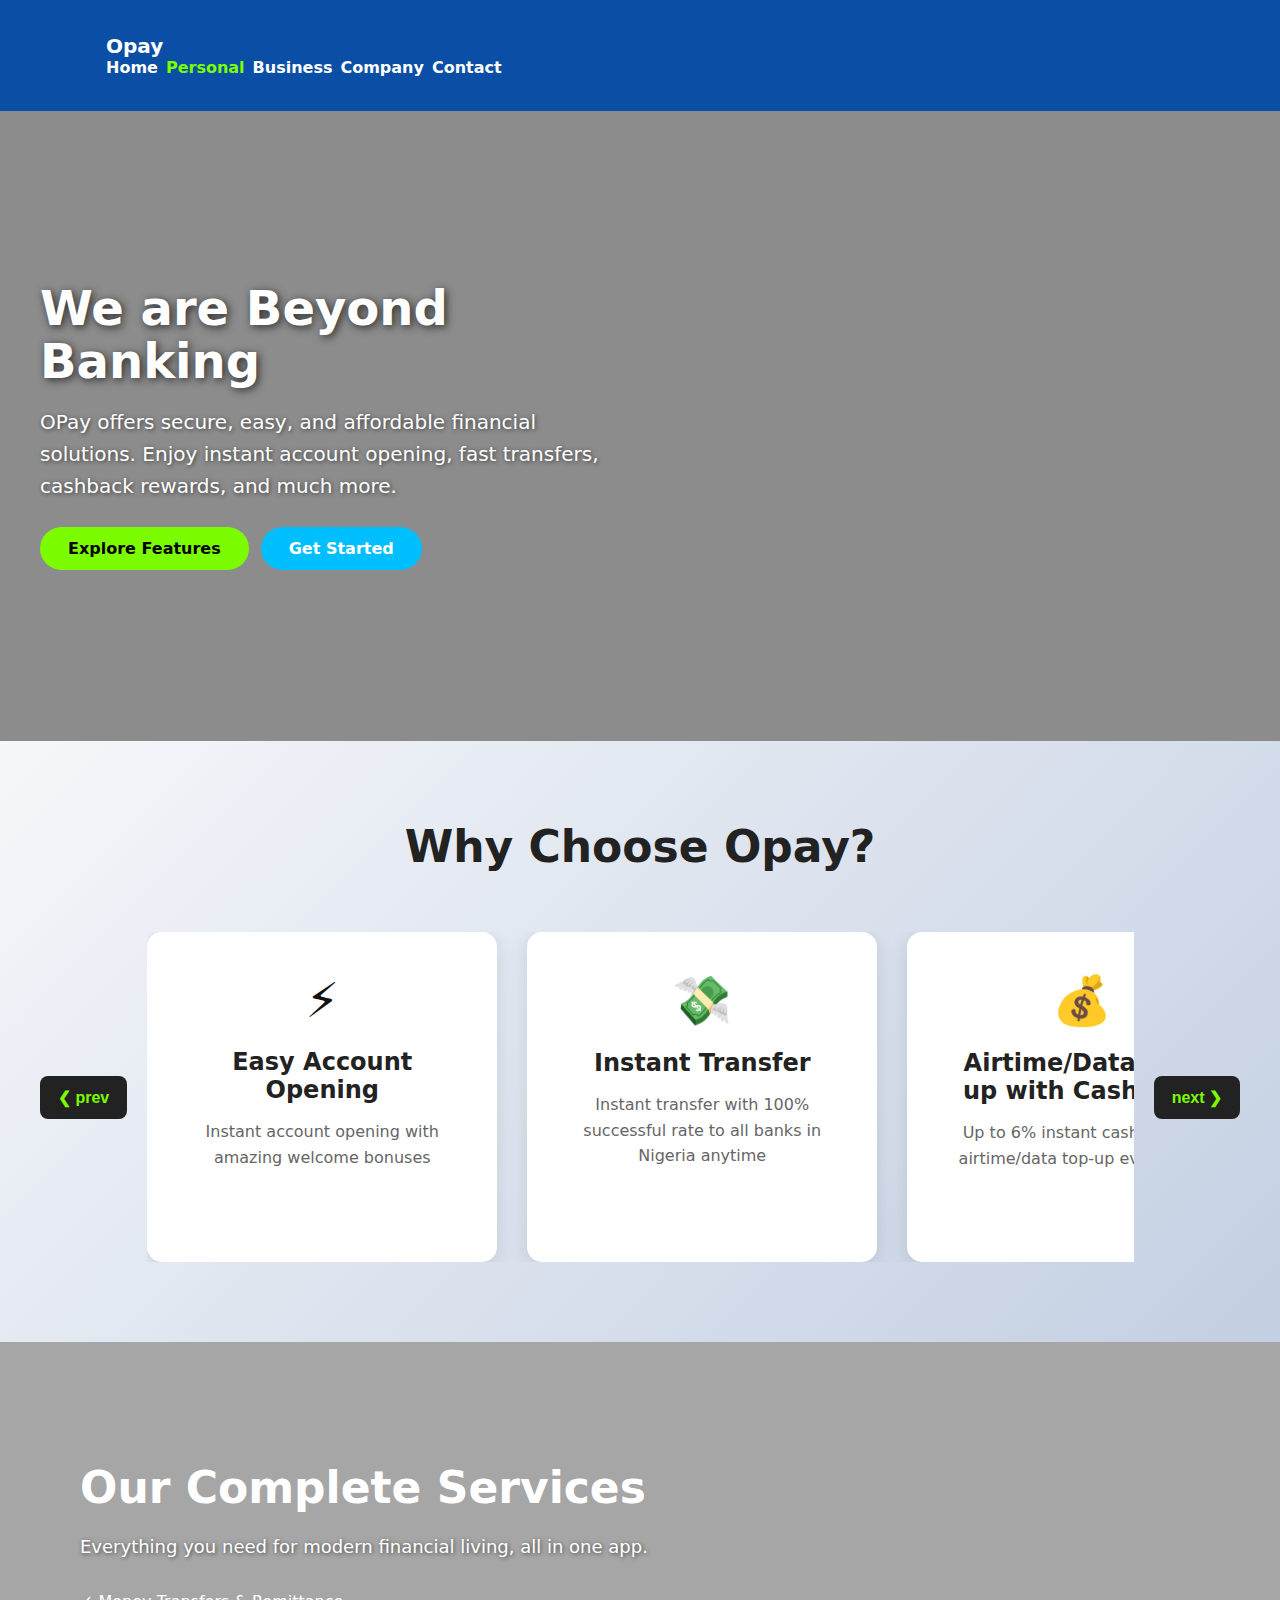
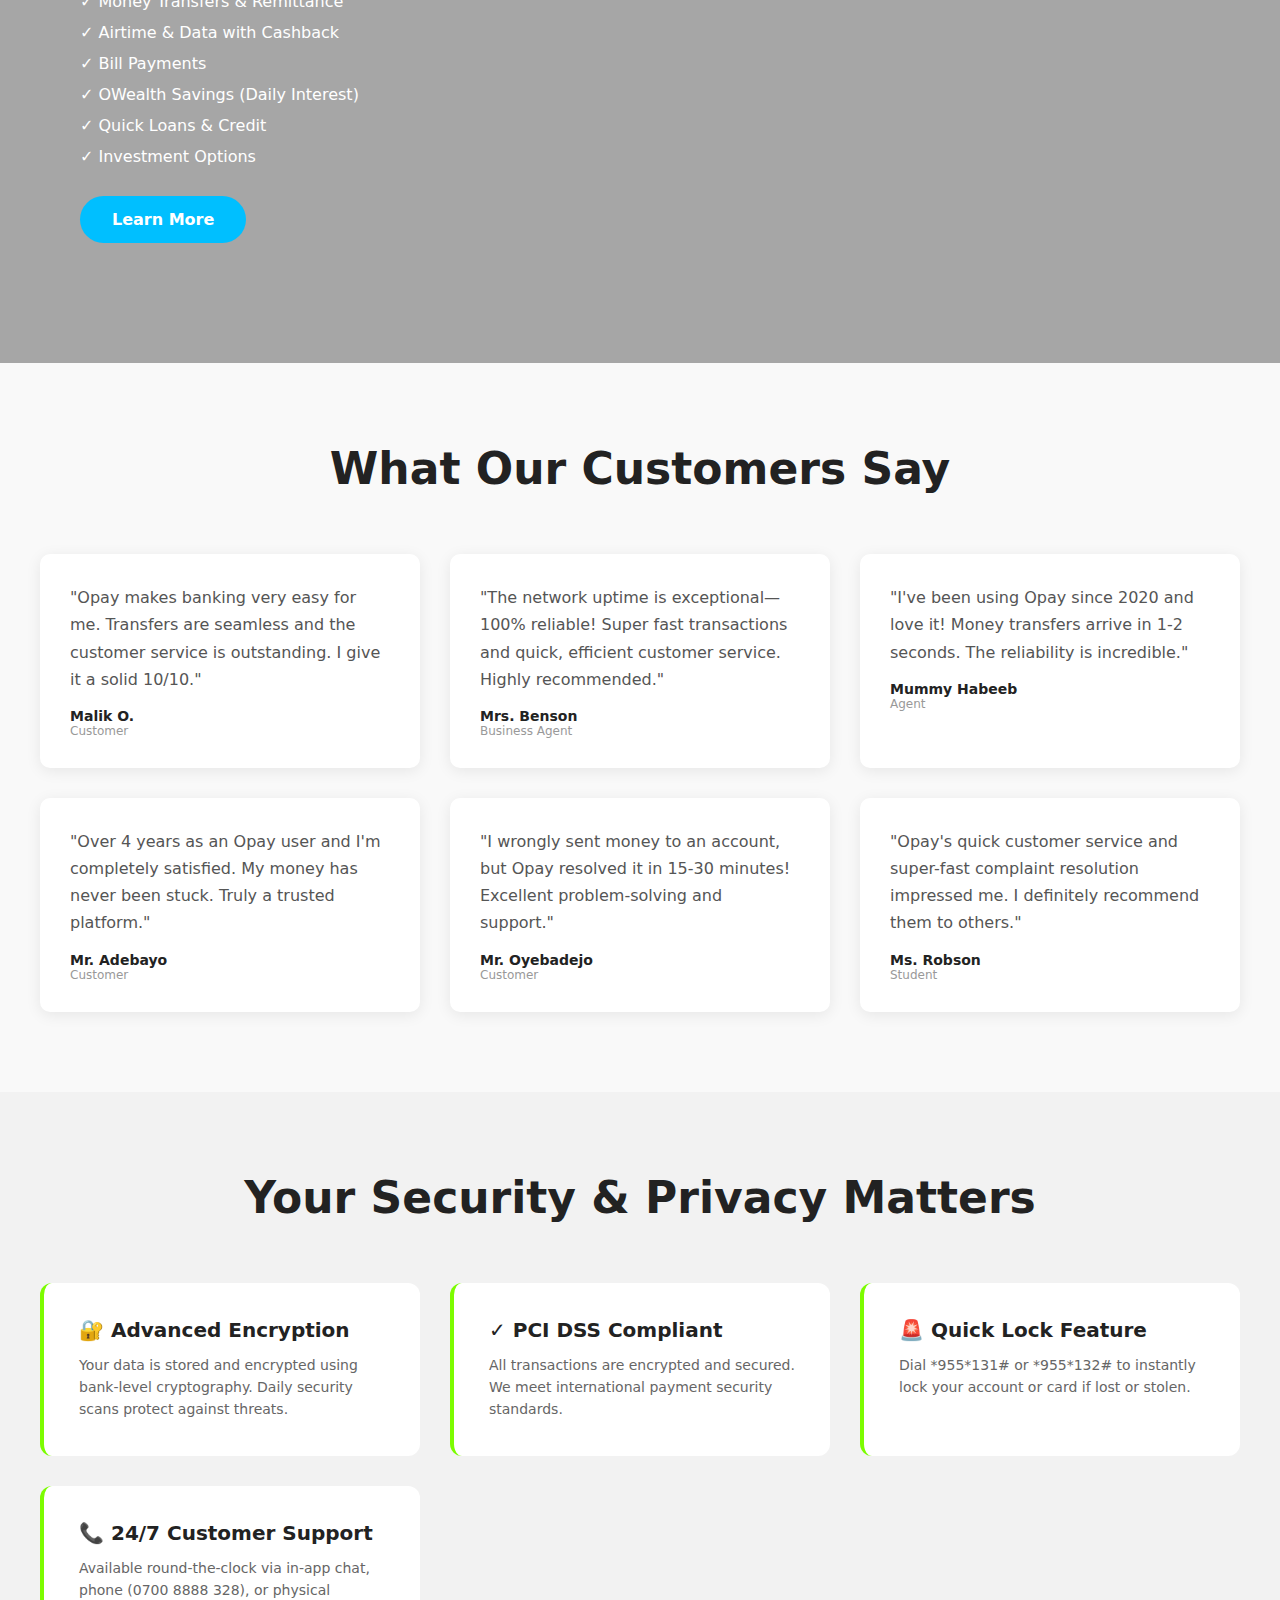
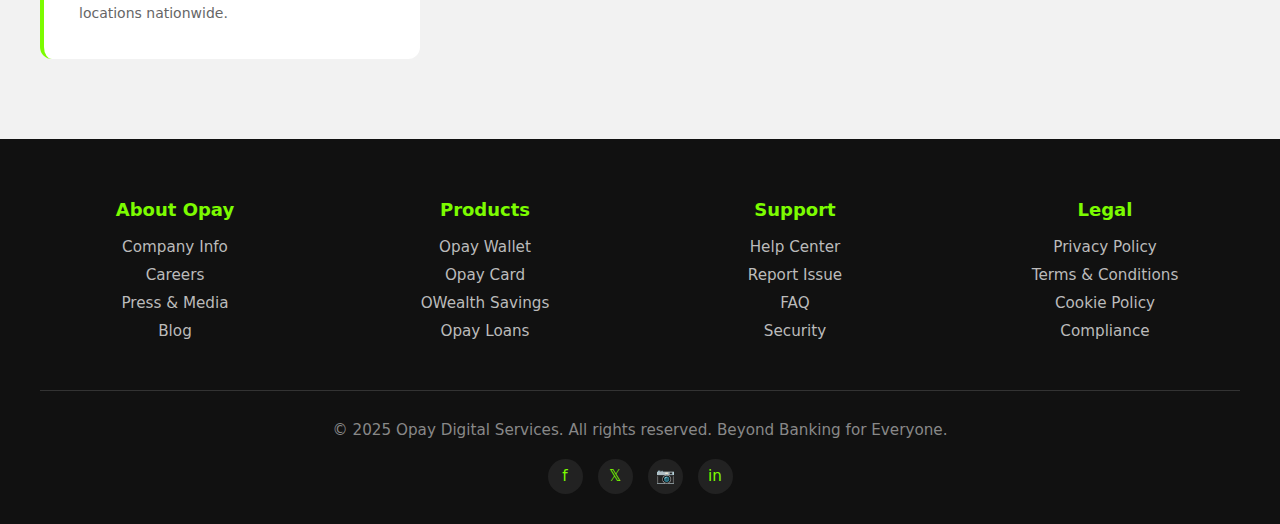
<file: Index.html>
<!DOCTYPE html>
<html lang="en">
  <head>
    <meta charset="UTF-8" />
    <meta name="viewport" content="width=device-width, initial-scale=1.0" />
    <title>Opay — Beyond Banking</title>
    <link rel="stylesheet" href="styles.css" />
    <style>
      .features-section {
        background: linear-gradient(135deg, #f5f7fa 0%, #c3cfe2 100%);
        padding: 80px 40px;
      }
      .carousel-container {
        display: flex;
        align-items: center;
        gap: 20px;
        max-width: 1200px;
        margin: 0 auto;
      }
      .carousel-btn {
        background: #222;
        color: #7cfc00;
        border: none;
        padding: 12px 18px;
        font-size: 16px;
        cursor: pointer;
        border-radius: 8px;
        transition: all 0.3s;
        font-weight: 700;
      }
      .carousel-btn:hover {
        background: #7cfc00;
        color: #222;
      }
      .features-carousel {
        flex: 1;
        overflow: hidden;
      }
      .carousel-track {
        display: flex;
        gap: 30px;
        transition: transform 0.4s ease-in-out;
      }
      .carousel-track.slide-1 {
        transform: translateX(0);
      }
      .carousel-track.slide-2 {
        transform: translateX(calc(-100% - 30px));
      }
      .carousel-track.slide-3 {
        transform: translateX(calc(-200% - 60px));
      }
      .carousel-track.slide-4 {
        transform: translateX(calc(-300% - 90px));
      }
      .carousel-track.slide-5 {
        transform: translateX(calc(-400% - 120px));
      }
      .carousel-track.slide-6 {
        transform: translateX(calc(-500% - 150px));
      }
      .feature-card {
        background: white;
        padding: 40px;
        border-radius: 15px;
        box-shadow: 0 5px 20px rgba(0, 0, 0, 0.1);
        text-align: center;
        transition: transform 0.3s;
        flex-shrink: 0;
        width: 100%;
        max-width: 350px;
      }
      .feature-card:hover {
        transform: translateY(-10px);
      }
      .feature-icon {
        font-size: 48px;
        margin-bottom: 20px;
      }
      .feature-card h3 {
        font-size: 24px;
        margin-bottom: 15px;
        color: #222;
      }
      .feature-card p {
        font-size: 16px;
        color: #666;
        line-height: 1.6;
      }

      .testimonials-section {
        padding: 80px 40px;
        background: #f9f9f9;
      }
      .testimonials-grid {
        display: grid;
        grid-template-columns: repeat(auto-fit, minmax(320px, 1fr));
        gap: 30px;
        max-width: 1200px;
        margin: 0 auto;
      }
      .testimonial-card {
        background: white;
        padding: 30px;
        border-radius: 10px;
        box-shadow: 0 3px 15px rgba(0, 0, 0, 0.08);
      }
      .testimonial-card p {
        font-size: 16px;
        color: #555;
        line-height: 1.7;
        margin-bottom: 15px;
      }
      .testimonial-author {
        font-weight: 700;
        color: #222;
        font-size: 14px;
      }
      .testimonial-role {
        font-size: 12px;
        color: #999;
      }

      .security-section {
        background: rgba(0, 0, 0, 0.05);
        padding: 80px 40px;
      }
      .security-grid {
        display: grid;
        grid-template-columns: repeat(auto-fit, minmax(280px, 1fr));
        gap: 30px;
        max-width: 1200px;
        margin: 0 auto;
      }
      .security-card {
        background: white;
        padding: 35px;
        border-radius: 12px;
        border-left: 4px solid #7cfc00;
      }
      .security-card h4 {
        font-size: 20px;
        margin-bottom: 12px;
        color: #222;
      }
      .security-card p {
        font-size: 14px;
        color: #666;
        line-height: 1.6;
      }

      .section-title {
        text-align: center;
        font-size: 44px;
        margin-bottom: 60px;
        color: #222;
      }

      footer {
        background: #111;
        color: #ddd;
        padding: 60px 40px 30px;
      }
      .footer-grid {
        display: grid;
        grid-template-columns: repeat(auto-fit, minmax(240px, 1fr));
        gap: 40px;
        max-width: 1200px;
        margin: 0 auto;
        margin-bottom: 40px;
      }
      .footer-col h4 {
        color: #7cfc00;
        font-size: 18px;
        margin-bottom: 18px;
      }
      .footer-col ul {
        list-style: none;
      }
      .footer-col li {
        margin-bottom: 10px;
      }
      .footer-col a {
        color: #bbb;
        text-decoration: none;
        transition: color 0.25s;
      }
      .footer-col a:hover {
        color: #7cfc00;
      }
      .footer-bottom {
        border-top: 1px solid #333;
        padding-top: 30px;
        text-align: center;
        color: #888;
      }
      .social-links {
        display: flex;
        gap: 15px;
        justify-content: center;
        margin-top: 20px;
      }
      .social-links a {
        display: inline-block;
        width: 35px;
        height: 35px;
        background: #222;
        border-radius: 50%;
        text-align: center;
        line-height: 35px;
        color: #7cfc00;
        text-decoration: none;
      }
    </style>
  </head>
  <body>
    <navbar>
      <div
        style="
          width: 100%;
          display: flex;
          flex-direction: column;
          align-items: flex-start;
        ">
        <div
          style="
            display: flex;
            align-items: center;
            justify-content: space-between;
            width: 100%;
          ">
          <div
            class="nav-brand"
            style="color: #fff; font-weight: 700; font-size: 20px">
            Opay
          </div>
          <button class="nav-toggle" aria-label="Toggle navigation">☰</button>
        </div>
        <div class="nav-links">
          <a href="opay.html">Home</a>
          <a href="personal.html" class="personal">Personal</a>
          <a href="business.html">Business</a>
          <a href="#company">Company</a>
          <a href="#contact">Contact</a>
        </div>
      </div>
    </navbar>

    <!-- Hero Section -->
    <section
      class="container"
      style="
        background-image: url('https://files.opayweb.com/file/video/headerBannerMobile.jpg');
        background-attachment: fixed;
      ">
      <div class="text-box" style="text-align: left; max-width: 650px">
        <h1>We are Beyond Banking</h1>
        <p style="font-size: 20px; margin-bottom: 15px">
          OPay offers secure, easy, and affordable financial solutions. Enjoy
          instant account opening, fast transfers, cashback rewards, and much
          more.
        </p>
        <div
          style="display: flex; gap: 12px; margin-top: 25px; flex-wrap: wrap">
          <a
            class="cta-button"
            href="#features"
            style="background: #7cfc00; color: #000"
            >Explore Features</a
          >
          <a
            class="cta-button"
            href="personal.html"
            style="background: #00bfff; color: #fff"
            >Get Started</a
          >
        </div>
      </div>
    </section>

    <!-- Features Section -->
    <section class="features-section" id="features">
      <h2 class="section-title">Why Choose Opay?</h2>
      <div class="carousel-container">
        <button class="carousel-btn prev" onclick="changeSlide(-1)">
          ❮ prev
        </button>
        <div class="features-carousel">
          <div class="carousel-track">
            <div class="feature-card">
              <div class="feature-icon">⚡</div>
              <h3>Easy Account Opening</h3>
              <p>Instant account opening with amazing welcome bonuses</p>
            </div>
            <div class="feature-card">
              <div class="feature-icon">💸</div>
              <h3>Instant Transfer</h3>
              <p>
                Instant transfer with 100% successful rate to all banks in
                Nigeria anytime
              </p>
            </div>
            <div class="feature-card">
              <div class="feature-icon">💰</div>
              <h3>Airtime/Data Top-up with Cashback</h3>
              <p>Up to 6% instant cashback on airtime/data top-up every time</p>
            </div>
            <div class="feature-card">
              <div class="feature-icon">💳</div>
              <h3>Instant and Free Debit Card</h3>
              <p>
                Apply and get a card instantly. Enjoy 10 free ATM withdrawals
                monthly and zero maintenance fee
              </p>
            </div>
            <div class="feature-card">
              <div class="feature-icon">📈</div>
              <h3>OWealth with amazing daily interest</h3>
              <p>OWealth use as balance with amazing daily interest</p>
            </div>
            <div class="feature-card">
              <div class="feature-icon">📞</div>
              <h3>Quick Customer Service</h3>
              <p>
                7*24 accessible and quick resolution via online and physical
                customer service channels
              </p>
            </div>
          </div>
        </div>
        <button class="carousel-btn next" onclick="changeSlide(1)">
          next ❯
        </button>
      </div>
    </section>

    <!-- Services Section -->
    <section
      class="container right"
      style="
        background-image: url('https://files.opayweb.com/file/video/OurServices01.jpg');
        padding: 80px 40px;
        min-height: 60vh;
      ">
      <div class="text-box right" style="max-width: 700px">
        <h2 style="font-size: 44px; margin-bottom: 20px">
          Our Complete Services
        </h2>
        <p style="font-size: 18px; margin-bottom: 30px">
          Everything you need for modern financial living, all in one app.
        </p>
        <ul style="list-style: none; margin-bottom: 30px">
          <li style="margin-bottom: 12px">✓ Money Transfers & Remittance</li>
          <li style="margin-bottom: 12px">✓ Airtime & Data with Cashback</li>
          <li style="margin-bottom: 12px">✓ Bill Payments</li>
          <li style="margin-bottom: 12px">
            ✓ OWealth Savings (Daily Interest)
          </li>
          <li style="margin-bottom: 12px">✓ Quick Loans & Credit</li>
          <li style="margin-bottom: 12px">✓ Investment Options</li>
        </ul>
        <a
          class="cta"
          href="business.html"
          style="background: #00bfff; color: #fff; padding: 14px 32px"
          >Learn More</a
        >
      </div>
    </section>

    <!-- Testimonials Section -->
    <section class="testimonials-section" id="testimonials">
      <h2 class="section-title">What Our Customers Say</h2>
      <div class="testimonials-grid">
        <div class="testimonial-card">
          <p>
            "Opay makes banking very easy for me. Transfers are seamless and the
            customer service is outstanding. I give it a solid 10/10."
          </p>
          <div class="testimonial-author">Malik O.</div>
          <div class="testimonial-role">Customer</div>
        </div>
        <div class="testimonial-card">
          <p>
            "The network uptime is exceptional—100% reliable! Super fast
            transactions and quick, efficient customer service. Highly
            recommended."
          </p>
          <div class="testimonial-author">Mrs. Benson</div>
          <div class="testimonial-role">Business Agent</div>
        </div>
        <div class="testimonial-card">
          <p>
            "I've been using Opay since 2020 and love it! Money transfers arrive
            in 1-2 seconds. The reliability is incredible."
          </p>
          <div class="testimonial-author">Mummy Habeeb</div>
          <div class="testimonial-role">Agent</div>
        </div>
        <div class="testimonial-card">
          <p>
            "Over 4 years as an Opay user and I'm completely satisfied. My money
            has never been stuck. Truly a trusted platform."
          </p>
          <div class="testimonial-author">Mr. Adebayo</div>
          <div class="testimonial-role">Customer</div>
        </div>
        <div class="testimonial-card">
          <p>
            "I wrongly sent money to an account, but Opay resolved it in 15-30
            minutes! Excellent problem-solving and support."
          </p>
          <div class="testimonial-author">Mr. Oyebadejo</div>
          <div class="testimonial-role">Customer</div>
        </div>
        <div class="testimonial-card">
          <p>
            "Opay's quick customer service and super-fast complaint resolution
            impressed me. I definitely recommend them to others."
          </p>
          <div class="testimonial-author">Ms. Robson</div>
          <div class="testimonial-role">Student</div>
        </div>
      </div>
    </section>

    <!-- Security Section -->
    <section class="security-section" id="security">
      <h2 class="section-title">Your Security & Privacy Matters</h2>
      <div class="security-grid">
        <div class="security-card">
          <h4>🔐 Advanced Encryption</h4>
          <p>
            Your data is stored and encrypted using bank-level cryptography.
            Daily security scans protect against threats.
          </p>
        </div>
        <div class="security-card">
          <h4>✓ PCI DSS Compliant</h4>
          <p>
            All transactions are encrypted and secured. We meet international
            payment security standards.
          </p>
        </div>
        <div class="security-card">
          <h4>🚨 Quick Lock Feature</h4>
          <p>
            Dial *955*131# or *955*132# to instantly lock your account or card
            if lost or stolen.
          </p>
        </div>
        <div class="security-card">
          <h4>📞 24/7 Customer Support</h4>
          <p>
            Available round-the-clock via in-app chat, phone (0700 8888 328), or
            physical locations nationwide.
          </p>
        </div>
      </div>
    </section>

    <!-- Footer -->
    <footer id="contact">
      <div class="footer-grid">
        <div class="footer-col">
          <h4>About Opay</h4>
          <ul>
            <li><a href="#">Company Info</a></li>
            <li><a href="#">Careers</a></li>
            <li><a href="#">Press & Media</a></li>
            <li><a href="#">Blog</a></li>
          </ul>
        </div>
        <div class="footer-col">
          <h4>Products</h4>
          <ul>
            <li><a href="#">Opay Wallet</a></li>
            <li><a href="#">Opay Card</a></li>
            <li><a href="#">OWealth Savings</a></li>
            <li><a href="#">Opay Loans</a></li>
          </ul>
        </div>
        <div class="footer-col">
          <h4>Support</h4>
          <ul>
            <li><a href="#">Help Center</a></li>
            <li><a href="#">Report Issue</a></li>
            <li><a href="#">FAQ</a></li>
            <li><a href="#">Security</a></li>
          </ul>
        </div>
        <div class="footer-col">
          <h4>Legal</h4>
          <ul>
            <li><a href="#">Privacy Policy</a></li>
            <li><a href="#">Terms & Conditions</a></li>
            <li><a href="#">Cookie Policy</a></li>
            <li><a href="#">Compliance</a></li>
          </ul>
        </div>
      </div>
      <div class="footer-bottom">
        <p>
          &copy; 2025 Opay Digital Services. All rights reserved. Beyond Banking
          for Everyone.
        </p>
        <div class="social-links">
          <a href="#" title="Facebook">f</a>
          <a href="#" title="Twitter">𝕏</a>
          <a href="#" title="Instagram">📷</a>
          <a href="#" title="LinkedIn">in</a>
        </div>
      </div>
    </footer>

    <script src="script.js"></script>
  </body>
</html>
</file>
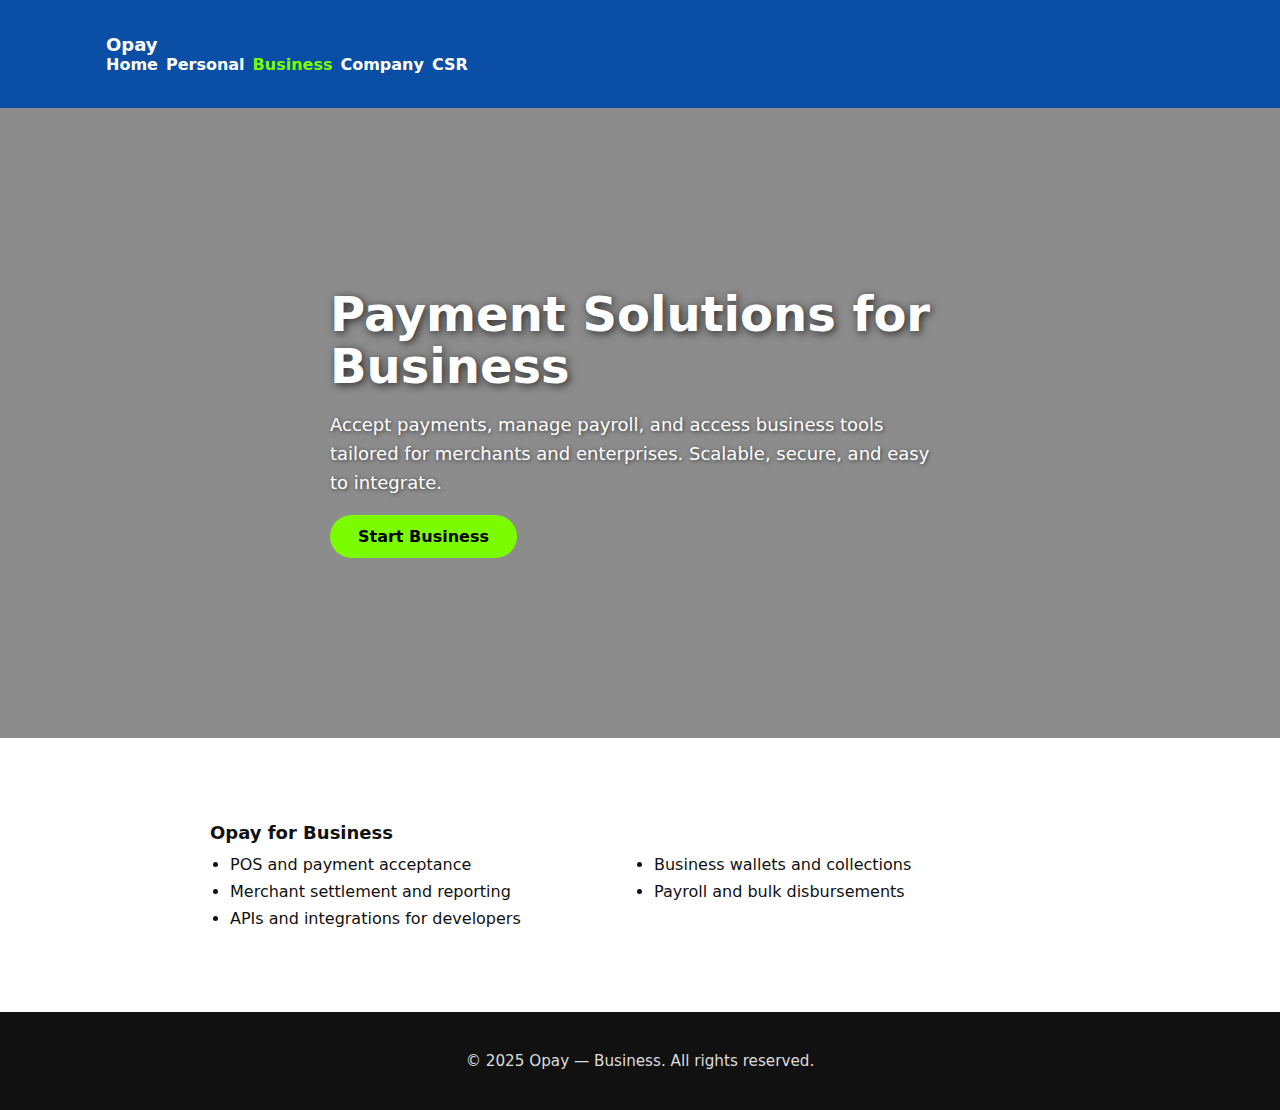
<file: business.html>
<!DOCTYPE html>
<html lang="en">
  <head>
    <meta charset="UTF-8" />
    <meta name="viewport" content="width=device-width, initial-scale=1.0" />
    <title>Opay — Business</title>
    <link rel="stylesheet" href="styles.css" />
  </head>
  <body>
    <navbar>
      <div
        style="
          width: 100%;
          display: flex;
          flex-direction: column;
          align-items: flex-start;
        ">
        <div
          style="
            display: flex;
            align-items: center;
            justify-content: space-between;
            width: 100%;
          ">
          <div class="nav-brand" style="color: #fff; font-weight: 700">
            Opay
          </div>
          <button class="nav-toggle" aria-label="Toggle navigation">☰</button>
        </div>
        <div class="nav-links">
          <a href="opay.html">Home</a>
          <a href="personal.html">Personal</a>
          <a href="business.html" class="personal">Business</a>
          <a href="#company">Company</a>
          <a href="#contact">CSR</a>
        </div>
      </div>
    </navbar>

    <section
      class="hero"
      style="
        background-image: url('https://files.opayweb.com/file/video/OurServices01.jpg');
      ">
      <div class="inner">
        <h1>Payment Solutions for Business</h1>
        <p>
          Accept payments, manage payroll, and access business tools tailored
          for merchants and enterprises. Scalable, secure, and easy to
          integrate.
        </p>
        <div style="margin-top: 18px">
          <a class="cta" href="#">Start Business</a>
        </div>
      </div>
    </section>

    <main class="content">
      <h2>Opay for Business</h2>
      <ul>
        <li>POS and payment acceptance</li>
        <li>Business wallets and collections</li>
        <li>Merchant settlement and reporting</li>
        <li>Payroll and bulk disbursements</li>
        <li>APIs and integrations for developers</li>
      </ul>
    </main>

    <footer>
      <p>&copy; 2025 Opay — Business. All rights reserved.</p>
    </footer>
    <script src="script.js"></script>
  </body>
</html>
</file>
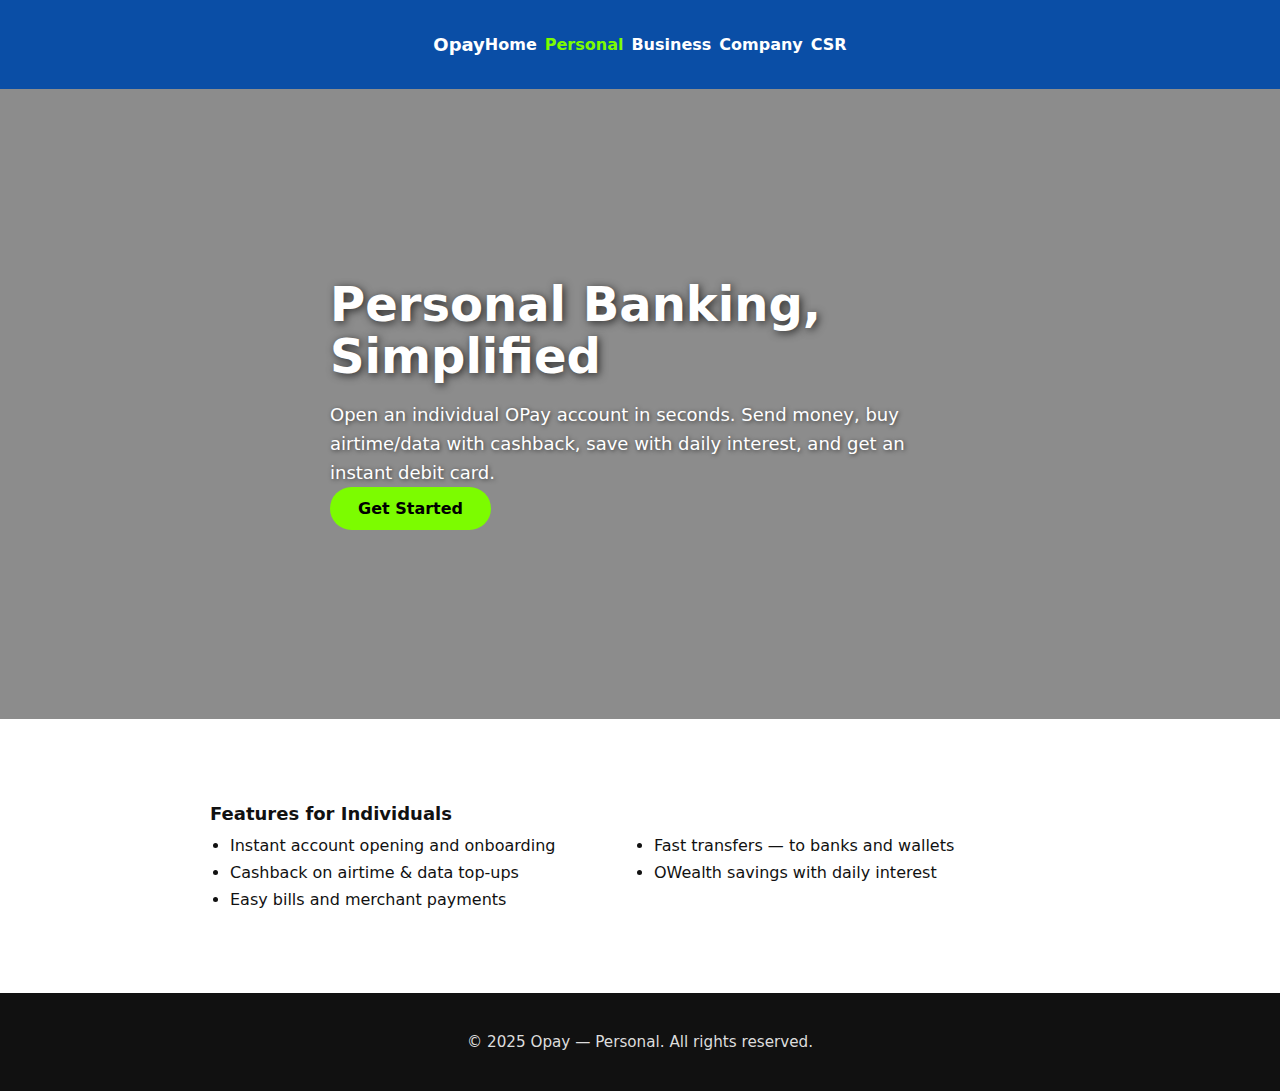
<file: personal.html>
<!DOCTYPE html>
<html lang="en">
  <head>
    <meta charset="UTF-8" />
    <meta name="viewport" content="width=device-width, initial-scale=1.0" />
    <title>Opay — Personal</title>
    <link rel="stylesheet" href="styles.css" />
  </head>
  <body>
    <navbar>
      <div>
        <div class="nav-brand">Opay</div>
        <button class="nav-toggle" aria-label="Toggle navigation">☰</button>
        <div class="nav-links">
          <a href="opay.html">Home</a>
          <a href="personal.html" class="personal">Personal</a>
          <a href="business.html">Business</a>
          <a href="#company">Company</a>
          <a href="#contact">CSR</a>
        </div>
      </div>
    </navbar>

    <section class="hero">
      <div class="inner">
        <h1>Personal Banking, Simplified</h1>
        <p>
          Open an individual OPay account in seconds. Send money, buy
          airtime/data with cashback, save with daily interest, and get an
          instant debit card.
        </p>
        <div class="hero-cta">
          <a class="cta" href="#">Get Started</a>
        </div>
      </div>
    </section>

    <main class="content">
      <h2>Features for Individuals</h2>
      <ul>
        <li>Instant account opening and onboarding</li>
        <li>Fast transfers — to banks and wallets</li>
        <li>Cashback on airtime & data top-ups</li>
        <li>OWealth savings with daily interest</li>
        <li>Easy bills and merchant payments</li>
      </ul>
    </main>

    <footer>
      <p>&copy; 2025 Opay — Personal. All rights reserved.</p>
    </footer>
    <script src="script.js"></script>
  </body>
</html>
</file>
<file: styles.css>
* {
  box-sizing: border-box;
  margin: 0;
  padding: 0;
}
body {
  font-family: Segoe UI, Tahoma, Geneva, Verdana, sans-serif;
  color: #222;
}

/* Navbar */
navbar {
  position: sticky;
  top: 0;
  background-color: rgba(0, 0, 0, 0.95);
  padding: 18px 36px;
  display: flex;
  justify-content: space-around;
  align-items: center;
  z-index: 100;
}
navbar a {
  color: #fff;
  text-decoration: none;
  font-size: 16px;
  font-weight: 700;
  padding: 8px 14px;
  transition: color 0.25s;
}
navbar a.personal {
  color: #7cfc00;
}
navbar a:hover {
  color: #00bfff;
}
/* ...existing code... */
/* Responsive layout & navigation */
* {
  box-sizing: border-box;
}
html,
body {
  margin: 0;
  height: 100%;
  font-family: system-ui, -apple-system, "Segoe UI", Roboto, "Helvetica Neue",
    Arial;
  color: #111;
  background: #fff;
}

navbar {
  background: #0a4ea6;
  color: #fff;
}
navbar > div {
  max-width: 1100px;
  margin: 0 auto;
  padding: 16px;
  display: flex;
  flex-direction: column;
  align-items: flex-start;
}

/* Brand and toggle */
.nav-brand {
  color: #fff;
  font-weight: 700;
  font-size: 1.125rem;
}
.nav-toggle {
  background: transparent;
  border: 0;
  color: #fff;
  font-size: 1.6rem;
  cursor: pointer;
  padding: 6px;
}

/* Navigation links (mobile first) */
.nav-links {
  display: none;
  margin-top: 12px;
  flex-direction: column;
  gap: 8px;
  width: 100%;
}
.nav-links a {
  color: #fff;
  text-decoration: none;
  padding: 8px 0;
  display: block;
}
.nav-links a.personal {
  font-weight: 700;
}

/* When open on mobile */
.nav-links.open {
  display: flex;
}

/* Hero */
.hero {
  background-size: cover;
  background-position: center;
  min-height: 360px;
  display: flex;
  align-items: center;
  color: #fff;
}
.hero .inner {
  max-width: 980px;
  margin: 0 auto;
  padding: 36px 16px;
}
.hero h1 {
  font-size: 1.6rem;
  margin: 0 0 8px;
  line-height: 1.05;
}
.hero p {
  font-size: 1rem;
  margin: 0;
  line-height: 1.4;
  max-width: 56ch;
}
.cta {
  background: #fff;
  color: #0a4ea6;
  padding: 10px 16px;
  border-radius: 8px;
  text-decoration: none;
  font-weight: 700;
  display: inline-block;
}

/* Content */
.content {
  max-width: 980px;
  margin: 24px auto;
  padding: 0 16px 40px;
}
.content h2 {
  font-size: 1.125rem;
  margin: 0 0 12px;
}
.content ul {
  padding-left: 20px;
  margin: 0;
  display: grid;
  gap: 8px;
  grid-template-columns: 1fr;
  list-style: disc;
}

/* Footer */
footer {
  text-align: center;
  padding: 20px 16px;
  color: #666;
  font-size: 0.95rem;
}

/* Larger screens */
@media (min-width: 768px) {
  navbar > div {
    flex-direction: row;
    align-items: center;
    justify-content: space-between;
  }
  .nav-toggle {
    display: none;
  }
  .nav-links {
    display: flex;
    margin-top: 0;
    gap: 18px;
    flex-direction: row;
    width: auto;
  }
  .nav-links a {
    padding: 0;
  }
  .hero {
    min-height: 420px;
  }
  .hero h1 {
    font-size: 2rem;
  }
  .content ul {
    grid-template-columns: repeat(2, 1fr);
  }
}

@media (min-width: 1024px) {
  .hero {
    min-height: 520px;
  }
  .hero .inner {
    padding: 56px 24px;
  }
  .hero h1 {
    font-size: 2.6rem;
  }
  .hero p {
    font-size: 1.125rem;
  }
  .content {
    padding: 0 24px 60px;
  }
}
/* Mobile nav */
.nav-links {
  display: flex;
  gap: 8px;
  align-items: center;
  transition: max-height 0.35s ease, opacity 0.25s ease;
}
.nav-toggle {
  display: none;
  background: transparent;
  border: 0;
  color: #fff;
  font-size: 26px;
  cursor: pointer;
  padding: 6px;
  transition: transform 0.35s ease, color 0.25s ease;
}
.nav-toggle.open {
  transform: rotate(90deg);
  color: #7cfc00;
}

/* Hero / Container */
.hero,
.container {
  background-size: cover;
  background-position: center;
  min-height: 70vh;
  display: flex;
  align-items: center;
  justify-content: flex-start;
  position: relative;
}
.hero::before,
.container::before {
  content: "";
  position: absolute;
  left: 0;
  top: 0;
  right: 0;
  bottom: 0;
  background-color: rgba(0, 0, 0, 0.45);
  z-index: 1;
}

/* Content boxes inside hero */
.hero .inner,
.text-box,
.hero-content {
  position: relative;
  z-index: 2;
  color: #fff;
  padding: 40px;
  max-width: 700px;
}
.hero .inner h1,
.text-box h1,
.hero-content h1 {
  font-size: 48px;
  margin-bottom: 18px;
  text-shadow: 2px 2px 8px rgba(0, 0, 0, 0.7);
  line-height: 1.1;
}
.hero .inner p,
.text-box p,
.hero-content p {
  font-size: 18px;
  line-height: 1.6;
  text-shadow: 1px 1px 4px rgba(0, 0, 0, 0.6);
}

/* CTA buttons */
.cta,
.cta-button {
  display: inline-block;
  padding: 12px 28px;
  border-radius: 40px;
  font-weight: 700;
  text-decoration: none;
  cursor: pointer;
  border: none;
}
.cta {
  background: #7cfc00;
  color: #000;
}
.cta-button {
  background: #7cfc00;
  color: #000;
}
.cta-button.alt {
  background: #00bfff;
  color: #fff;
}
.cta:hover,
.cta-button:hover {
  transform: scale(1.03);
}

/* Right section */
.container.right {
  min-height: 60vh;
  justify-content: flex-start;
}
.container.right::before {
  background-color: rgba(0, 0, 0, 0.35);
}
.text-box.right {
  padding: 40px;
  text-align: left;
}

/* Spacer */
.spacer {
  background: #fff;
  min-height: 180px;
  display: flex;
  align-items: center;
  justify-content: center;
}
.spacer h2 {
  color: #222;
  font-size: 42px;
}

/* Footer */
footer {
  background: #111;
  color: #ddd;
  padding: 40px;
  text-align: center;
}

/* Utility */
.content,
main {
  padding: 60px;
}

@media (max-width: 768px) {
  navbar {
    padding: 12px;
  }
  navbar a {
    font-size: 14px;
  }
  .hero,
  .container {
    min-height: 50vh;
  }
  .hero .inner h1,
  .text-box h1 {
    font-size: 32px;
  }
  .spacer h2 {
    font-size: 28px;
  }
  .nav-toggle {
    display: inline-block;
  }
  .nav-links {
    flex-direction: column;
    gap: 6px;
    width: 100%;
    background: rgba(0, 0, 0, 0.95);
    padding: 0 12px;
    margin-top: 8px;
    max-height: 0;
    overflow: hidden;
    opacity: 0;
    transition: max-height 0.35s ease, opacity 0.25s ease, padding 0.25s ease;
  }
  .nav-links.open {
    max-height: 400px;
    opacity: 1;
    padding: 8px 12px;
  }
}
</file>
